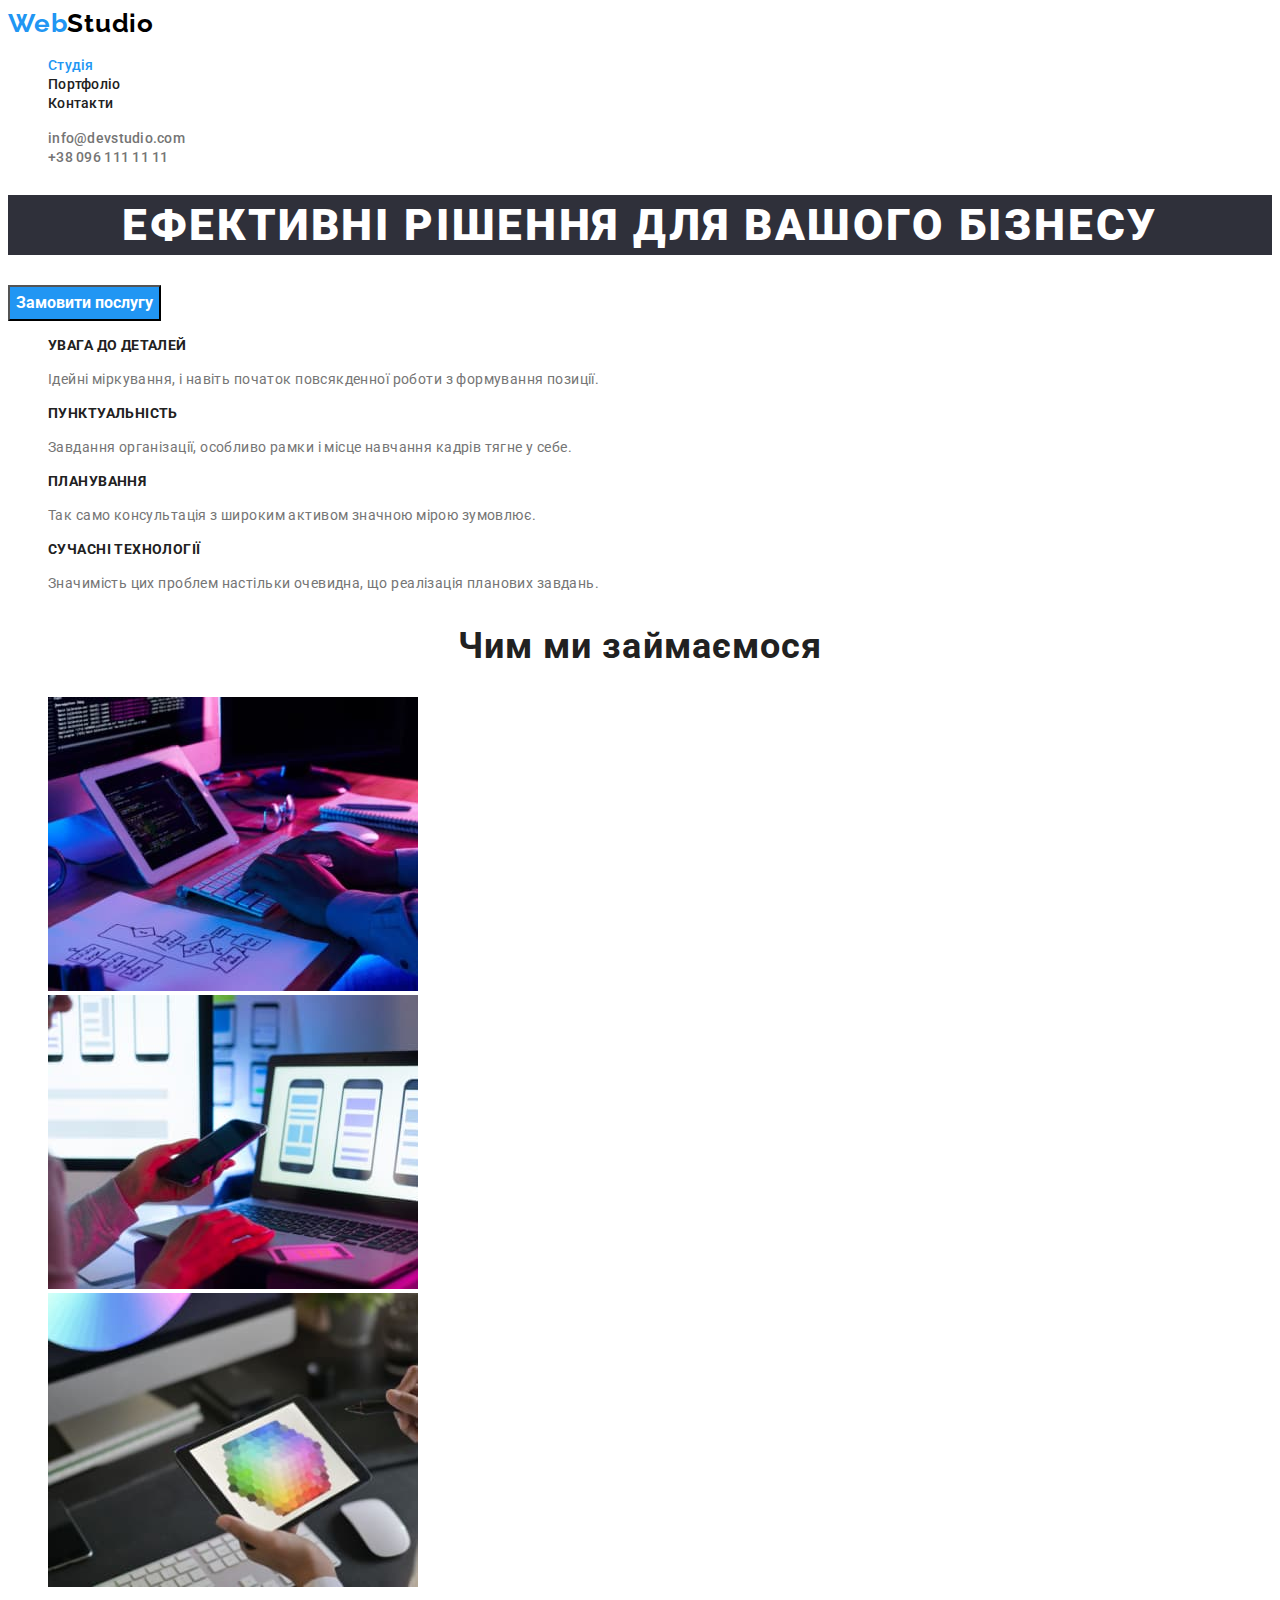
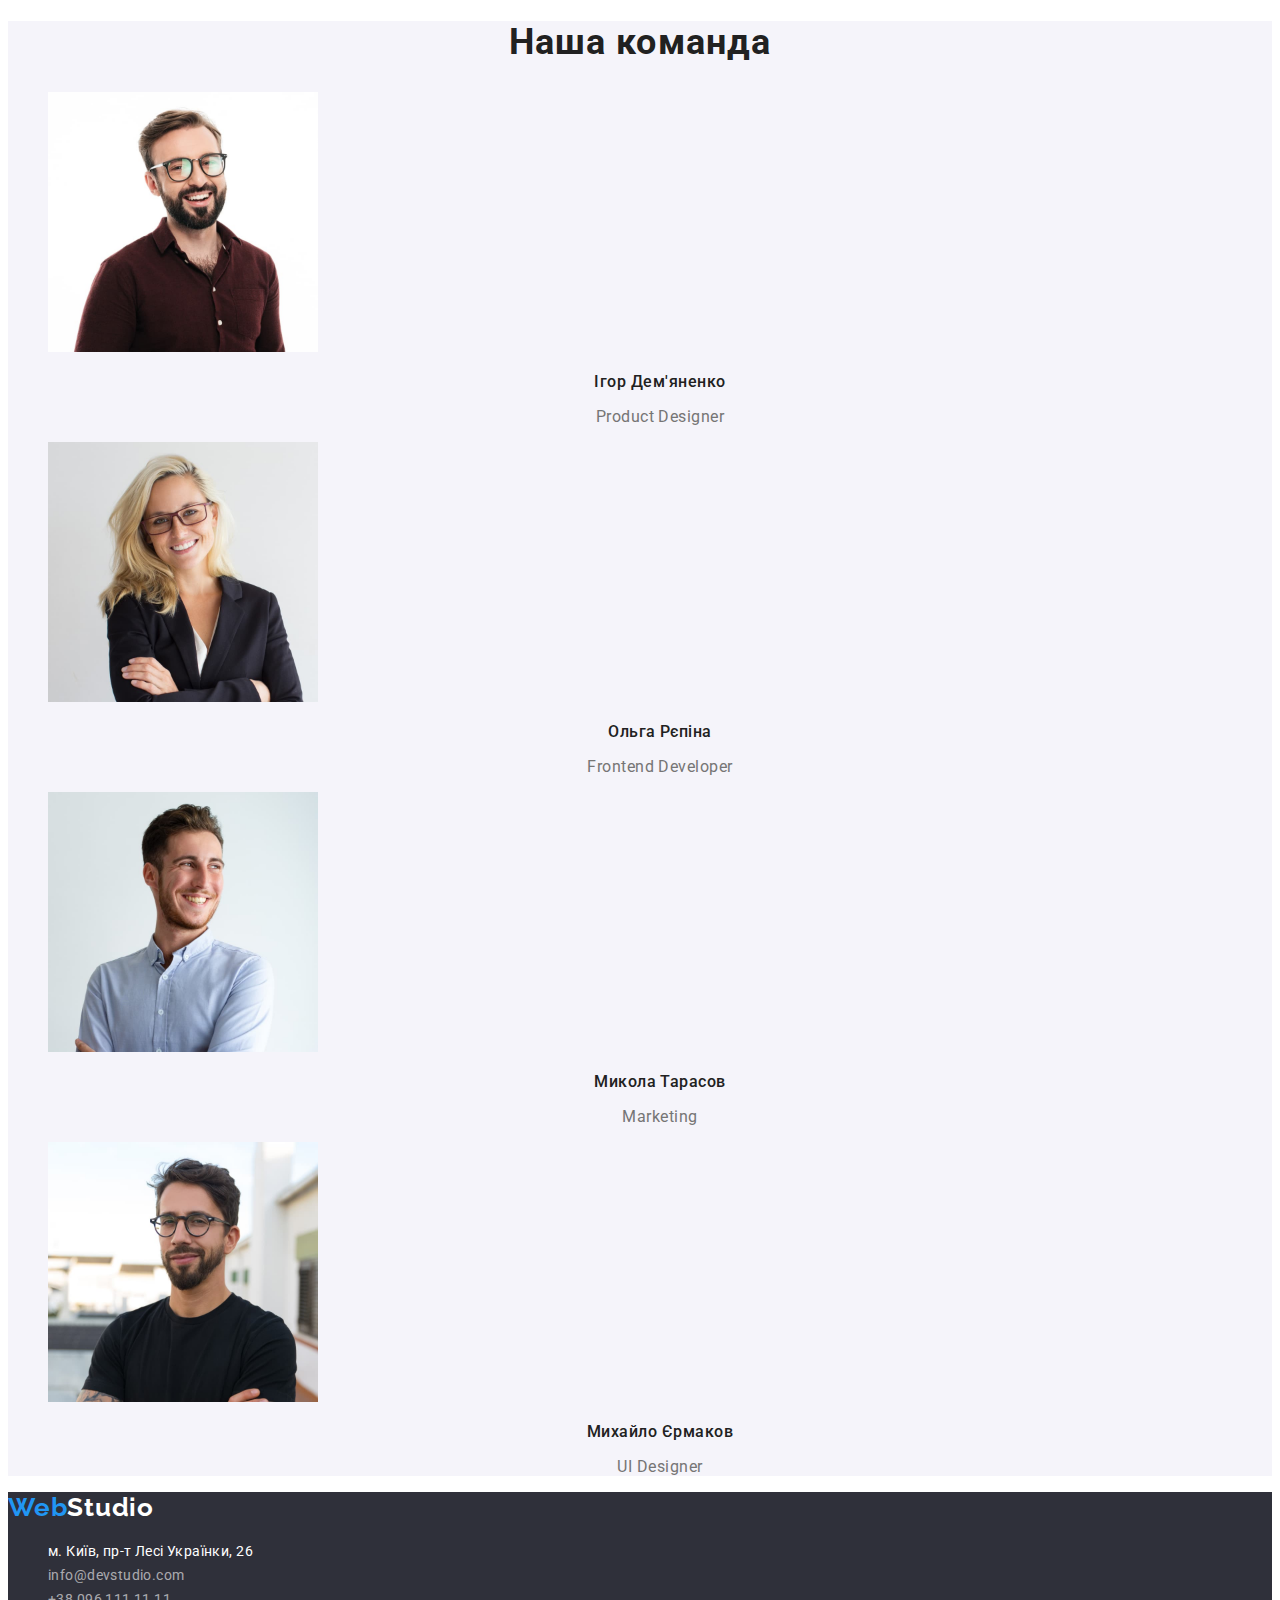
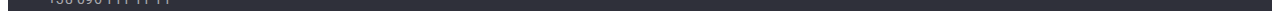
<file: index.html>
<!DOCTYPE html>
<html lang="uk">
  <head>
    <meta charset="UTF-8" />
    <meta http-equiv="X-UA-Compatible" content="IE=edge" />
    <meta name="viewport" content="width=device-width, initial-scale=1.0" />
    <title>Студія</title>
    <link rel="preconnect" href="https://fonts.googleapis.com" />
    <link rel="preconnect" href="https://fonts.gstatic.com" crossorigin />
    <link
      href="https://fonts.googleapis.com/css2?family=Raleway:wght@700&family=Roboto:wght@400;500;700;900&display=swap"
      rel="stylesheet"
    />
    <link rel="stylesheet" href="./css/styles.css" />
  </head>

  <body class="body">
    <!-- Header-->
    <header class="header">
      <nav class="header-nav">
        <a class="header-logo link" href="./">Web<span class="header-logo-last">Studio</span></a>
        <ul class="header-list list">
          <li class="header-list-item">
            <a class="header-list-link header-link link active-link" href="./studio.html">Студія</a>
          </li>
          <li class="header-list-item">
            <a class="header-list-link header-link link" href="./portfolio.html">Портфоліо</a>
          </li>
          <li class="header-list-item">
            <a class="header-list-link header-link link" href="#">Контакти</a>
          </li>
        </ul>
      </nav>
       <ul class="list">
        <li>
          <a class="header-mail-link header-link link" href="mailto:info@devstudio.com"  
           >info@devstudio.com</a
          >
        </li>
        <li>
          <a class="header-tel-link header-link link" href="tel:+380961111111">+38 096 111 11 11</a>
        </li>
      </ul>
    </header>
    <main>
      <section>
        <!--Блок Hero-->
        <div>
          <section>
            <h1 class="hero-title bkg">Ефективні рішення для вашого бізнесу</h1>
            <button class="hero-button" type="button">Замовити послугу</button>
          </section>
        </div>
        <!--Блок Наші особливості --Features -->
        <section>
          <h2 class="visually-hidden">Наші особливості</h2>
          <ul class="list">
            <li>
              <h3 class="features-titles">Увага до деталей</h3>
              <p class="features-text">
                Ідейні міркування, і навіть початок повсякденної роботи з формування позиції.
              </p>
            </li>
            <li>
              <h3 class="features-titles">Пунктуальність</h3>
              <p class="features-text">
                Завдання організації, особливо рамки і місце навчання кадрів тягне у себе.
              </p>
            </li>
            <li>
              <h3 class="features-titles">Планування</h3>
              <p class="features-text">
                Так само консультація з широким активом значною мірою зумовлює.
              </p>
            </li>
            <li>
              <h3 class="features-titles">Сучасні технології</h3>
              <p class="features-text">
                Значимість цих проблем настільки очевидна, що реалізація планових завдань.
              </p>
            </li>
          </ul>
        </section>
        <!--Блок Чим ми займаємося -- works -->
        <section>
          <h2 class="title-works">Чим ми займаємося</h2>
          <ul class="list">
            <li>
              <img src="./images/work1.jpg" alt="Фото рабочего места с клавиатурой" width="370" />
            </li>
            <li>
              <img
                src="./images/work2.jpg"
                alt="Фото рабочего места с телефоном и ноутом"
                width="370"
              />
            </li>
            <li>
              <img src="./images/work3.jpg" alt="Фото рабочего места с планшетом" width="370" />
            </li>
          </ul>
        </section>
        <!--Блок Наша команда --team -->
        <section class="team">
          <h2 class="team-title">Наша команда</h2>
          <ul class="list">
            <li>
              <img src="./images/team_ph1.jpg" alt="Фото участника команды 01" width="270" />
              <h3 class="particapant-name">Ігор Дем'яненко</h3>
              <p class="particapant-post">Product Designer</p>
            </li>
            <li>
              <img src="./images/team_ph2.jpg" alt="Фото участника команды 02" width="270" />
              <h3 class="particapant-name">Ольга Рєпіна</h3>
              <p class="particapant-post">Frontend Developer</p>
            </li>
            <li>
              <img src="./images/team_ph3.jpg" alt="Фото участника команды 03" width="270" />
              <h3 class="particapant-name">Микола Тарасов</h3>
              <p class="particapant-post">Marketing</p>
            </li>
            <li>
              <img src="./images/team_ph4.jpg" alt="Фото участника команды 04" width="270" />
              <h3 class="particapant-name">Михайло Єрмаков</h3>
              <p class="particapant-post">UI Designer</p>
            </li>
          </ul>
        </section>
      </section>
    </main>
    <!--Блок подвал-->
    <footer class="footer bkg">
      <a class="footer-logo link" href="./">Web<span class="footer-logo-last">Studio</span></a>
      <address>
        <ul class="list">
          <li>
            <a class="footer-list-adress link" href="https://goo.gl/maps/aEc3qN7KsG8WqcRj8"
              >м. Київ, пр-т Лесі Українки, 26</a
            >
          </li>
          <li>
            <a class="footer-list-mail link" href="mailto:info@devstudio.com">info@devstudio.com</a>
          </li>
          <li><a class="footer-list-tel link" href="tel:+380961111111">+38 096 111 11 11</a></li>
        </ul>
      </address>
    </footer>
  </body>
</html>
</file>
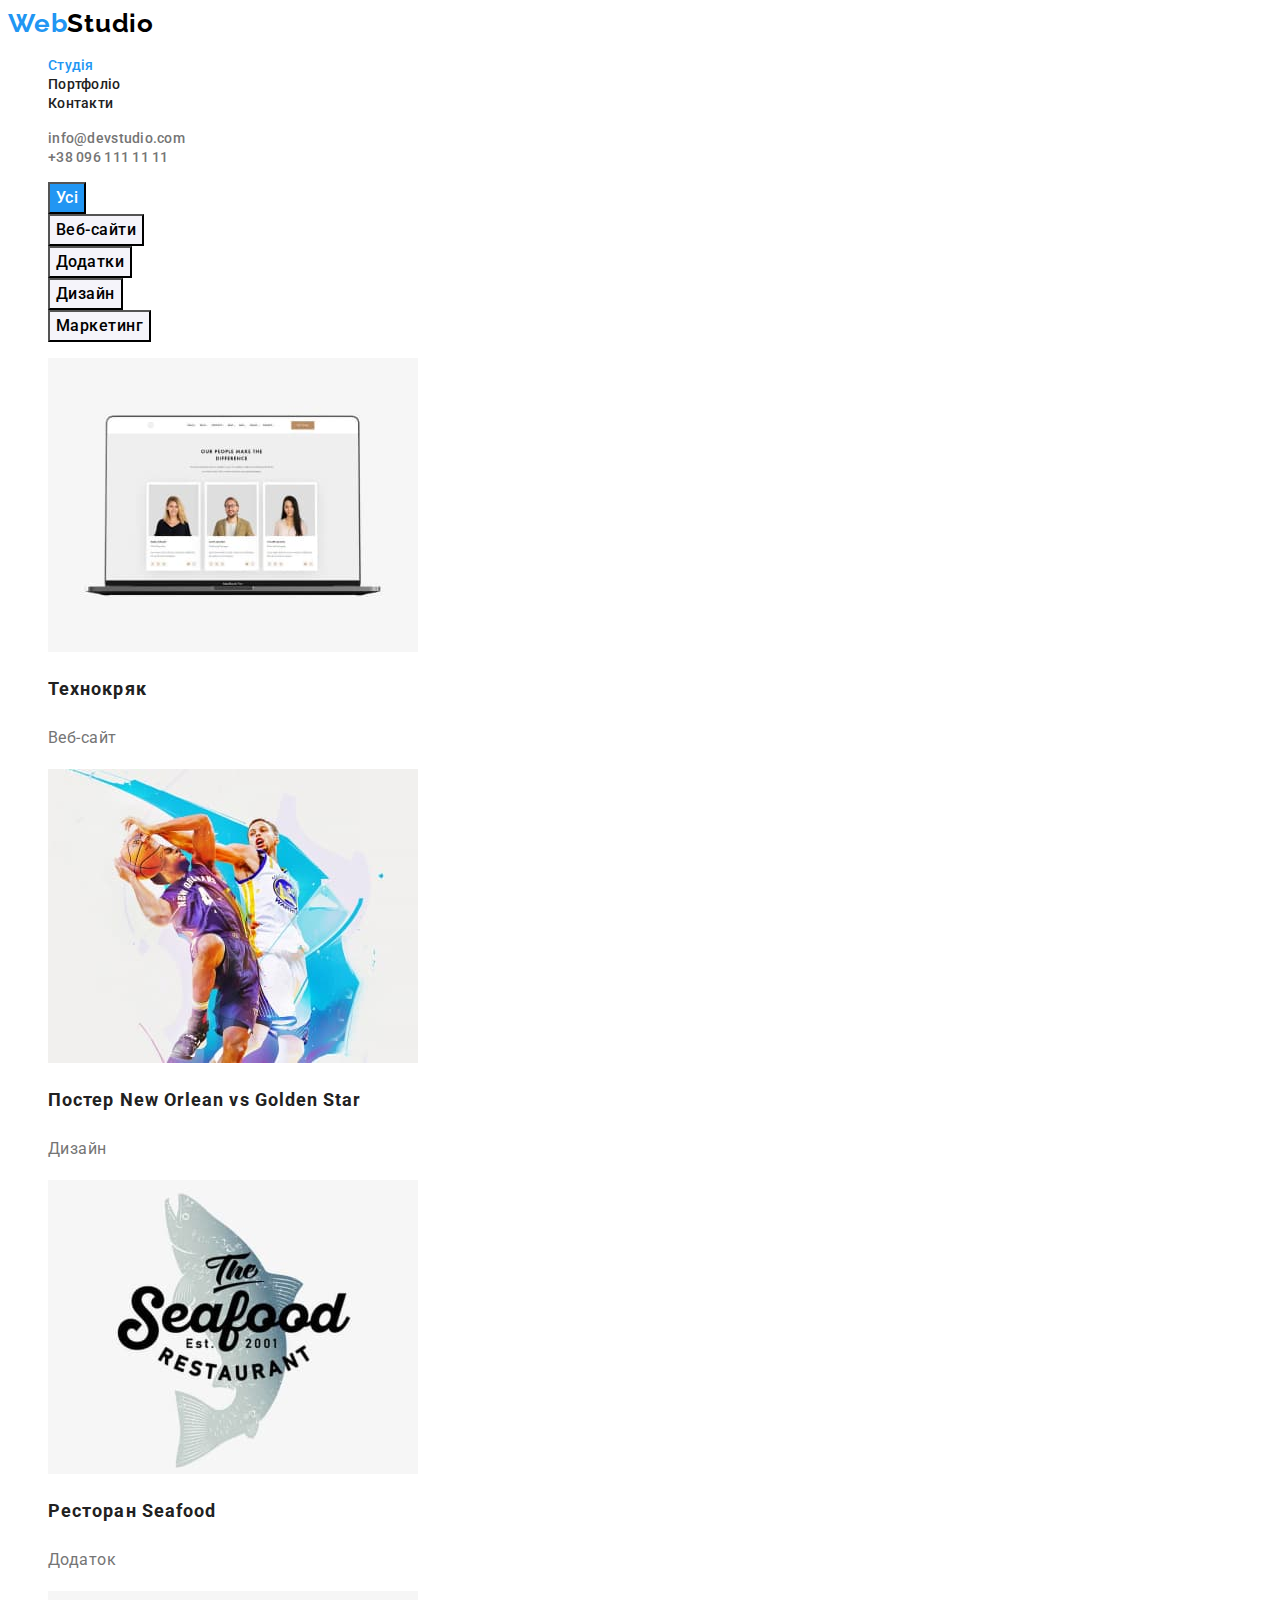
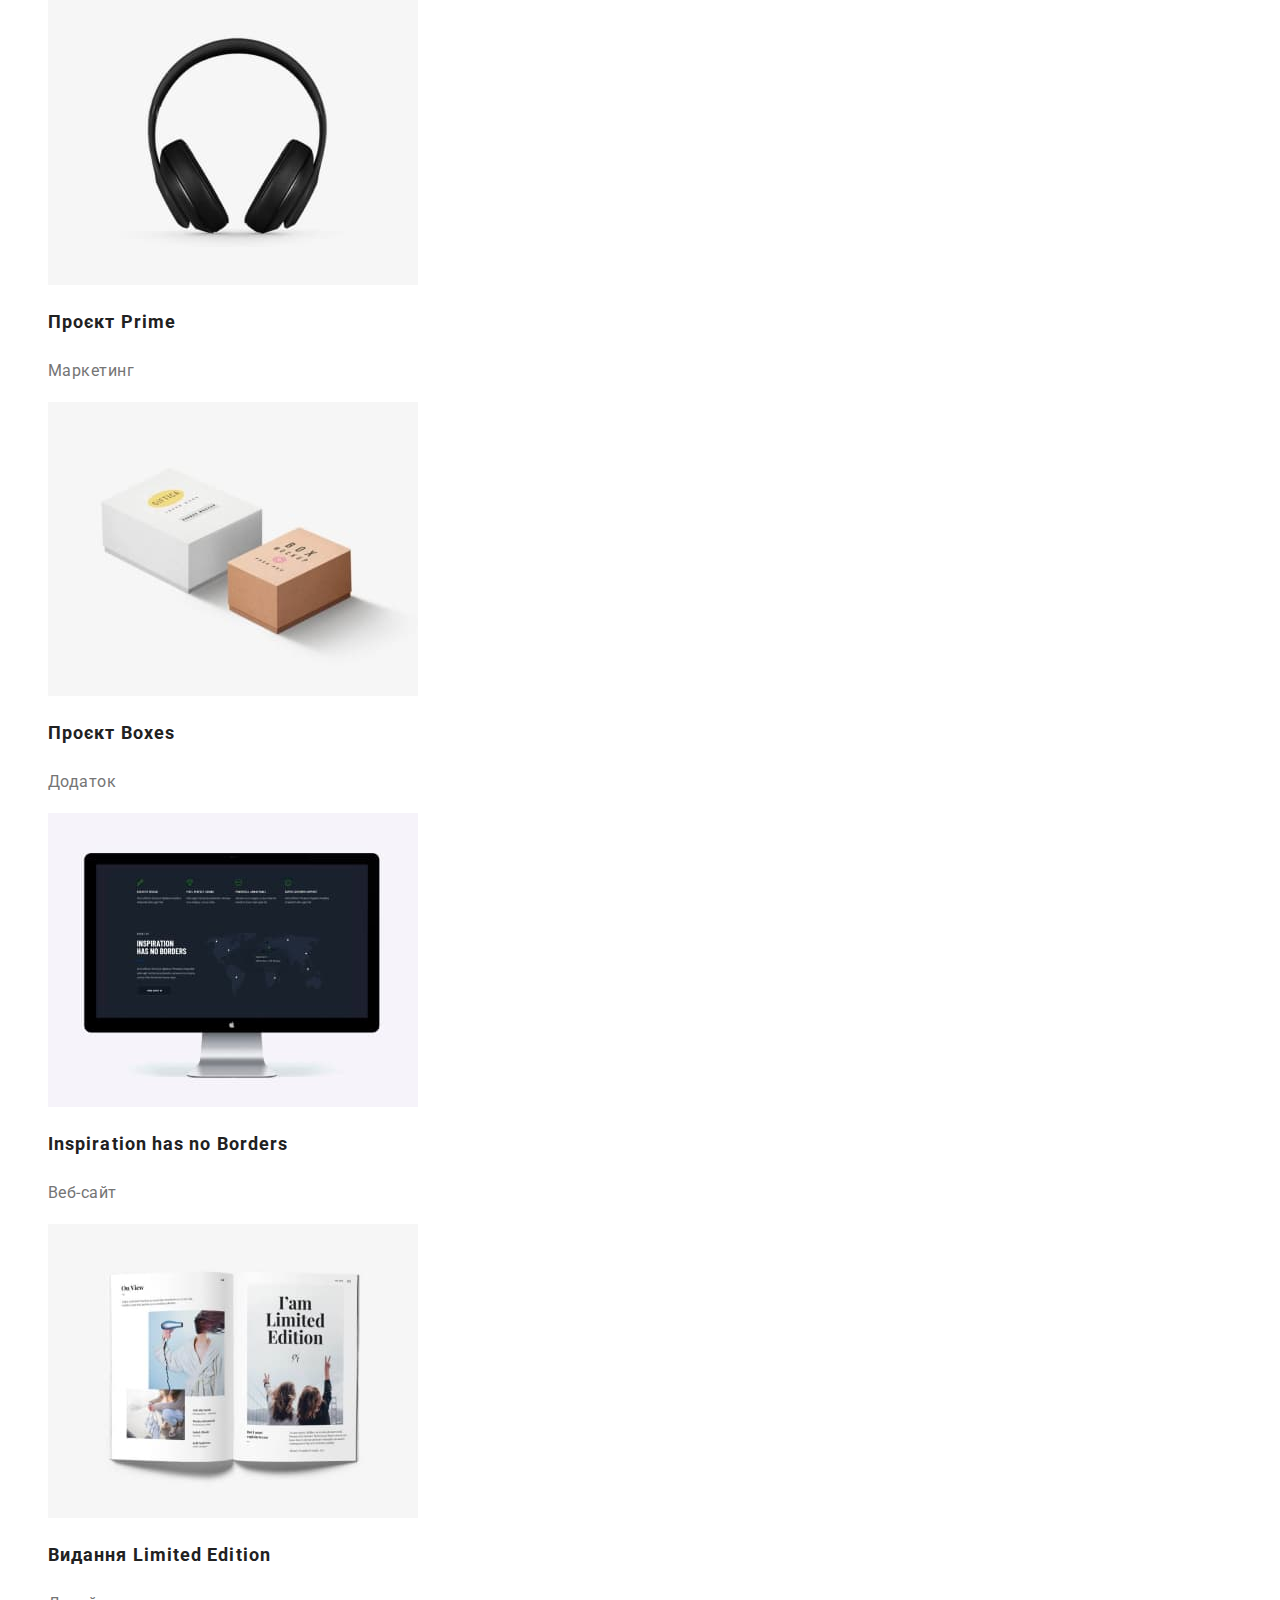
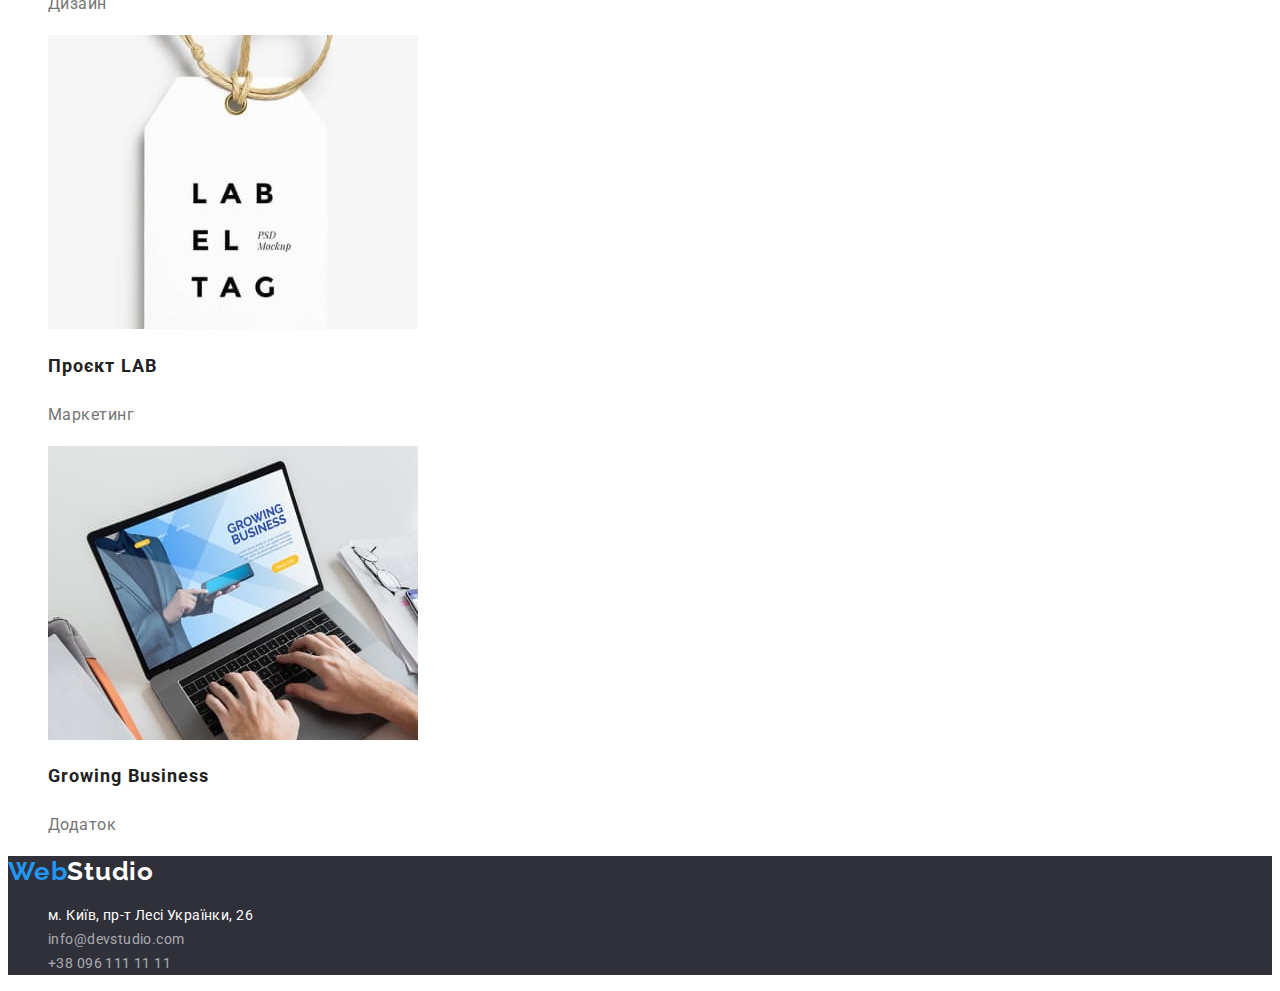
<file: portfolio.html>
<!DOCTYPE html>
<html lang="uk">
  <head>
    <meta charset="UTF-8" />
    <meta http-equiv="X-UA-Compatible" content="IE=edge" />
    <meta name="viewport" content="width=device-width, initial-scale=1.0" />
    <title>Студія</title>
    <link rel="preconnect" href="https://fonts.googleapis.com" />
    <link rel="preconnect" href="https://fonts.gstatic.com" crossorigin />
    <link
      href="https://fonts.googleapis.com/css2?family=Raleway:wght@700&family=Roboto:wght@400;500;700;900&display=swap"
      rel="stylesheet"
    />
    <link rel="stylesheet" href="./css/styles.css" />
  </head>

  <body class="body">
    <!-- Header-->
    <header class="header">
      <nav class="header-nav">
        <a class="header-logo link" href="./">Web<span class="header-logo-last">Studio</span></a>
        <ul class="header-list list">
          <li class="header-list-item">
            <a class="header-list-link header-link link active-link" href="./studio.html">Студія</a>
          </li>
          <li class="header-list-item">
            <a class="header-list-link header-link link" href="./portfolio.html">Портфоліо</a>
          </li>
          <li class="header-list-item">
            <a class="header-list-link header-link link" href="#">Контакти</a>
          </li>
        </ul>
      </nav>
      <ul class="list">
        <li>
          <a class="header-mail-link header-link link" href="mailto:info@devstudio.com"
            >info@devstudio.com</a
          >
        </li>
        <li>
          <a class="header-tel-link header-link link" href="tel:+380961111111">+38 096 111 11 11</a>
        </li>
      </ul>
    </header>
    <main>
      <section>
        <h1 class="visually-hidden">Projects</h1>
        <ul class="list">
          <li><button class="portfolio-filtr-link active-filtr" type="buttom">Усі</button></li>
          <li><button class="portfolio-filtr-link" type="buttom">Веб-сайти</button></li>
          <li><button class="portfolio-filtr-link" type="buttom">Додатки</button></li>
          <li><button class="portfolio-filtr-link" type="buttom">Дизайн</button></li>
          <li><button class="portfolio-filtr-link" type="buttom">Маркетинг</button></li>
        </ul>
        <ul class="list">
          <li>
            <a class="link" href="">
              <img src="./images/proj01.jpg" alt="Photo note" />
              <h2 class="portfolio-project">Технокряк</h2>
              <p class="portfolio-filtr-name">Веб-сайт</p>
            </a>
          </li>
          <li>
            <a class="link" href="">
              <img src="./images/proj02.jpg" alt="Photo basketball" />
              <h2 class="portfolio-project">Постер New Orlean vs Golden Star</h2>
              <p class="portfolio-filtr-name">Дизайн</p>
            </a>
          </li>
          <li>
            <a class="link" href="">
              <img src="./images/proj03.jpg" alt="Photo seafood" />
              <h2 class="portfolio-project">Ресторан Seafood</h2>
              <p class="portfolio-filtr-name">Додаток</p>
            </a>
          </li>
          <li>
            <a class="link" href="">
              <img src="./images/proj04.jpg" alt="Photo earphone" />
              <h2 class="portfolio-project">Проєкт Prime</h2>
              <p class="portfolio-filtr-name">Маркетинг</p>
            </a>
          </li>
          <li>
            <a class="link" href="">
              <img src="./images/proj05.jpg" alt="Photo boxes" />
              <h2 class="portfolio-project">Проєкт Boxes</h2>
              <p class="portfolio-filtr-name">Додаток</p>
            </a>
          </li>
          <li>
            <a class="link" href="">
              <img src="./images/proj06.jpg" alt="Photo monitor" />
              <h2 class="portfolio-project">Inspiration has no Borders</h2>
              <p class="portfolio-filtr-name">Веб-сайт</p>
            </a>
          </li>
          <li>
            <a class="link" href=""
              ><img src="./images/proj07.jpg" alt="Photo book" />
              <h2 class="portfolio-project">Видання Limited Edition</h2>
              <p class="portfolio-filtr-name">Дизайн</p>
            </a>
          </li>
          <li>
            <a class="link" href="">
              <img src="./images/proj08.jpg" alt="Photo label" />
              <h2 class="portfolio-project">Проєкт LAB</h2>
              <p class="portfolio-filtr-name">Маркетинг</p>
            </a>
          </li>
          <li>
            <a class="link" href="">
              <img src="./images/proj09.jpg" alt="Photo notebook" />
              <h2 class="portfolio-project">Growing Business</h2>
              <p class="portfolio-filtr-name">Додаток</p>
            </a>
          </li>
        </ul>

      </section>
    </main>
    <!-- Блок подвал-->
    <footer class="footer bkg">
      <a class="footer-logo link" href="./">Web<span class="footer-logo-last">Studio</span></a>
      <address>
        <ul class="list">
          <li>
            <a class="footer-list-adress link" href="https://goo.gl/maps/aEc3qN7KsG8WqcRj8"
              >м. Київ, пр-т Лесі Українки, 26</a
            >
          </li>
          <li>
            <a class="footer-list-mail link" href="mailto:info@devstudio.com">info@devstudio.com</a>
          </li>
          <li><a class="footer-list-tel link" href="tel:+380961111111">+38 096 111 11 11</a></li>
        </ul>
      </address>
    </footer>
  </body>
</html>
</file>
<file: css/styles.css>
/* General styles */
:root {
  --primary-text-color: #757575;
  --title-text-color: #212121;
  --header-logo-color: #2196f3;
  --header-logo-last-color: #000000;
  --footer-logo-color: #2196f3;
  --footer-logo-last-color: #ffffff;
  --accent-color: #2196f3;
  --background-color-fon: #2f303a;
  --hero-color: #ffffff;
  --button-bkg-mouse: #188ce8;
  --background-color-button: #2196f3;
  --team-bkg: #f5f4fa;
  --footer-color-list-adress: #ffffff;
  --footer-color-list-mail-tel: rgba(255, 255, 255, 0.6);
  --button-filtr-font: #212121;
  --button-filtr-bkg: #f5f4fa;
  --button-filtr-font-active: #ffffff;
  --button-filtr-bkg-active: #2196f3;
}
.body {
  font-family: "Roboto", sans-serif;
  font-style: normal;
}

.visually-hidden {
  position: absolute;
  white-space: nowrap;
  width: 1px;
  height: 1px;
  overflow: hidden;
  border: 0;
  padding: 0;
  clip: rect(0 0 0 0);
  clip-path: inset(50%);
  margin: -1px;
}


.link {
  text-decoration: none;
}

.list {
  list-style: none;
}

.bkg {
  background-color: var(--background-color-fon);
}

/* Header styles */
.header-logo {
  font-family: 'Raleway';
  font-style: normal;
  font-weight: 700;
  font-size: 26px;
  line-height: calc(31 / 26);
  letter-spacing: 0.03em;
  color: var(--header-logo-color);
}
.header-logo-last {
  color: var(--header-logo-last-color);
}
.header-list-link {
  font-weight: 500;
  font-size: 14px;
  line-height: calc(16 / 14);
  letter-spacing: 0.02em;
  color: var(--title-text-color);
}

.header-list-link:hover,
.header-list-link:active,
.header-tel-link:hover,
.header-tel-link:active,
.header-mail-link:hover,
.header-mail-link:active {
  color: var(--accent-color);
}

.active-link {
  color: var(--accent-color);
}

.header-tel-link {
  font-weight: 500;
  font-size: 14px;
  line-height: calc(16 / 14);
  letter-spacing: 0.02em;
  color: var(--primary-text-color);
}

.header-mail-link {
  font-weight: 500;
  font-size: 14px;
  line-height: calc(16 / 14);
  letter-spacing: 0.02em;
  color: var(--primary-text-color);
}


/* Hero style */
.hero-title {
  font-weight: 900;
  font-size: 44px;
  line-height: calc(60 / 44);
  text-align: center;
  letter-spacing: 0.06em;
  text-transform: uppercase;
  color: var(--hero-color);
}
.hero-button {
  font-family: inherit;
  font-weight: 700;
  font-size: 16px;
  line-height: calc(30 / 16);
  color: var(--hero-color);
  background-color: var(--background-color-button);
}
.hero-button:hover,
.hero-button:active {
  background-color: var(--button-bkg-mouse);
  cursor: pointer;
}

/* Features styles */
.features-titles {
  font-weight: 700;
  font-size: 14px;
  line-height: calc(16 / 14);
  letter-spacing: 0.03em;
  text-transform: uppercase;
  color: var(--title-text-color);
}
.features-text {
  font-weight: 400;
  font-size: 14px;
  line-height: calc(24 / 14);
  letter-spacing: 0.03em;
  color: var(--primary-text-color);
}
/* works styles */
.title-works {
  font-weight: 700;
  font-size: 36px;
  line-height: calc(42 / 36);
  text-align: center;
  letter-spacing: 0.03em;
  color: var(--title-text-color);
}
/* team styles */
.team {
  background-color: var(--team-bkg);
}
.team-title {
  font-weight: 700;
  font-size: 36px;
  line-height: calc(42 / 36);
  text-align: center;
  letter-spacing: 0.03em;
  color: var(--title-text-color);
}
.particapant-name {
  font-weight: 500;
  font-size: 16px;
  line-height: calc(19 / 16);
  text-align: center;
  letter-spacing: 0.03em;
  color: var(--title-text-color);
}
.particapant-post {
  font-weight: 400;
  font-size: 16px;
  line-height: calc(19 / 16);
  text-align: center;
  letter-spacing: 0.03em;
  color: var(--primary-text-color);
}
/* footer styles */
.footer-logo {
  font-family: 'Raleway';
  font-style: normal;
  font-weight: 700;
  font-size: 26px;
  line-height: calc(31 / 26);
  letter-spacing: 0.03em;
  color: var(--footer-logo-color);
}
.footer-logo-last {
  color: var(--footer-logo-last-color);
}
.footer-list-adress {
  font-style: normal;
  font-weight: 400;
  font-size: 14px;
  line-height: calc(24 / 14);
  letter-spacing: 0.03em;
  color: var(--footer-color-list-adress);
}
.footer-list-mail {
  font-style: normal;
  font-weight: 400;
  font-size: 14px;
  line-height: calc(24 / 14);
  letter-spacing: 0.03em;
  color: var(--footer-color-list-mail-tel);
}
.footer-list-tel {
  font-style: normal;
  font-weight: 400;
  font-size: 14px;
  line-height: calc(24 / 14);
  letter-spacing: 0.03em;
  color: var(--footer-color-list-mail-tel);
}
.footer-list-adress:hover,
.footer-list-adress:active,
.footer-list-mail:hover,
.footer-list-mail:active,
.footer-list-tel:hover,
.footer-list-tel:active {
  color: var(--accent-color);
}

/* portfolio */
.portfolio-filtr-link {
  font-family: inherit;
  font-weight: 500;
  font-size: 16px;
  line-height: calc(26 / 16);
  text-align: center;
  letter-spacing: 0.03em;
  color: var(--button-filtr-fontr);
  background-color: var(--button-filtr-bkg);
  cursor: pointer;
}
.active-filtr {
  color: var(--button-filtr-font-active);
  background-color: var(--button-filtr-bkg-active);
}
.portfolio-filtr-link:hover,
.portfolio-filtr-link:active {
  color: var(--button-filtr-font-active);
  background-color: var(--button-filtr-bkg-active);
}
.portfolio-project {
  font-weight: 700;
  font-size: 18px;
  line-height: calc(36 / 18);
  letter-spacing: 0.06em;
  color: var(--title-text-color);
}
.portfolio-filtr-name {
  font-weight: 400;
  font-size: 16px;
  line-height: calc(30 / 16);
  letter-spacing: 0.03em;
  color: var(--primary-text-color);
}
</file>
